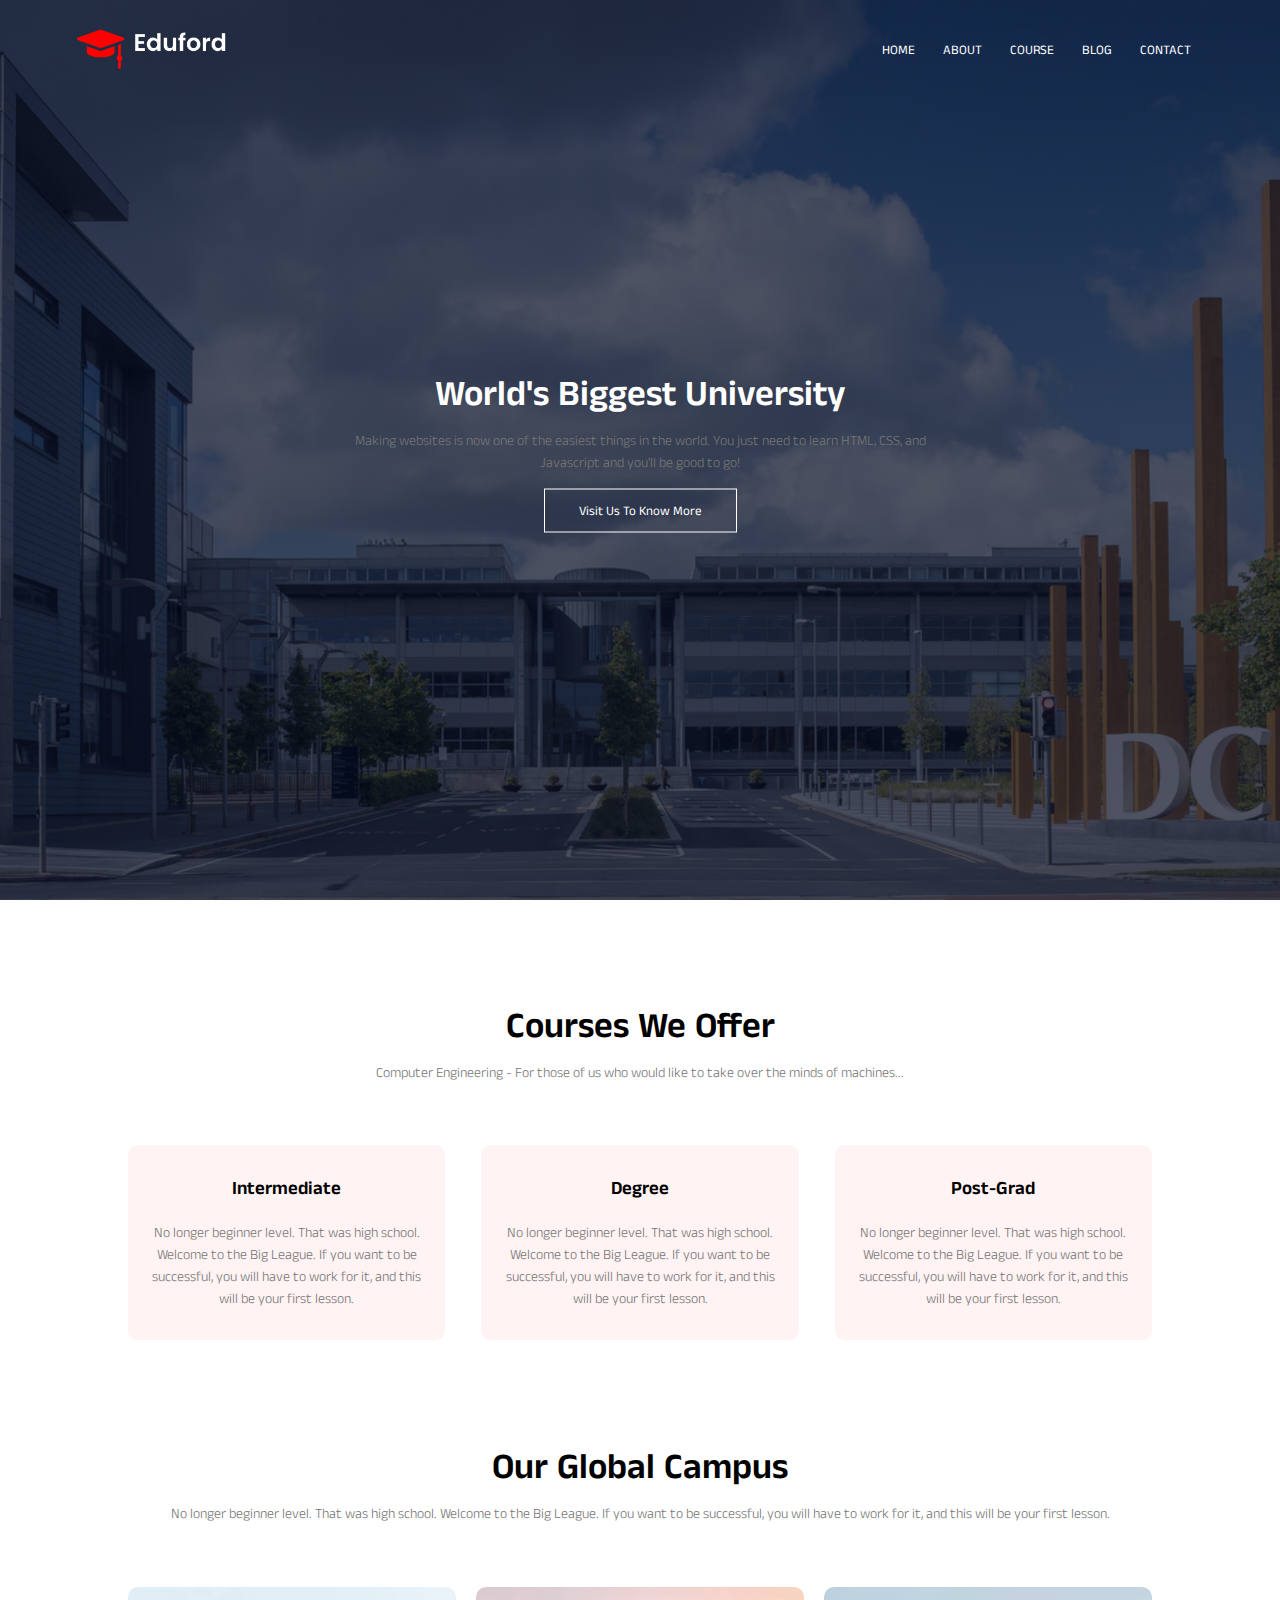
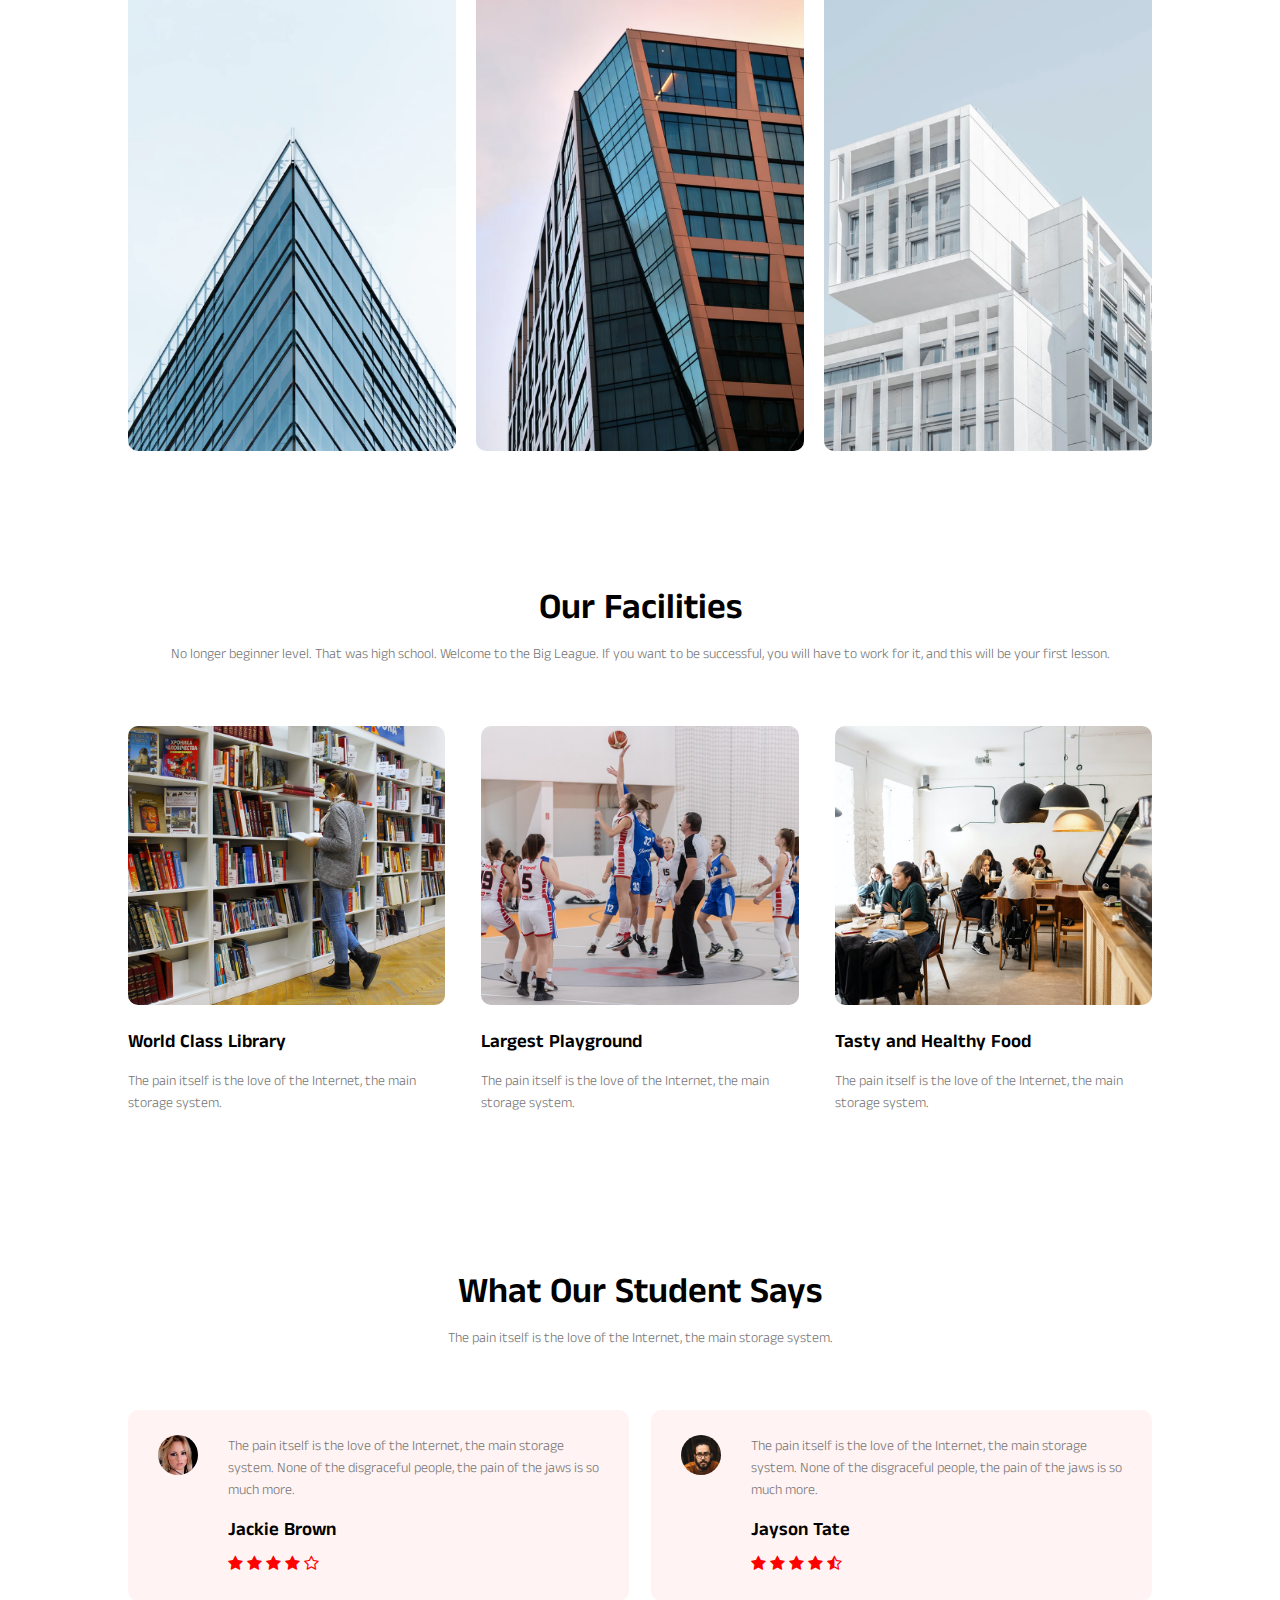
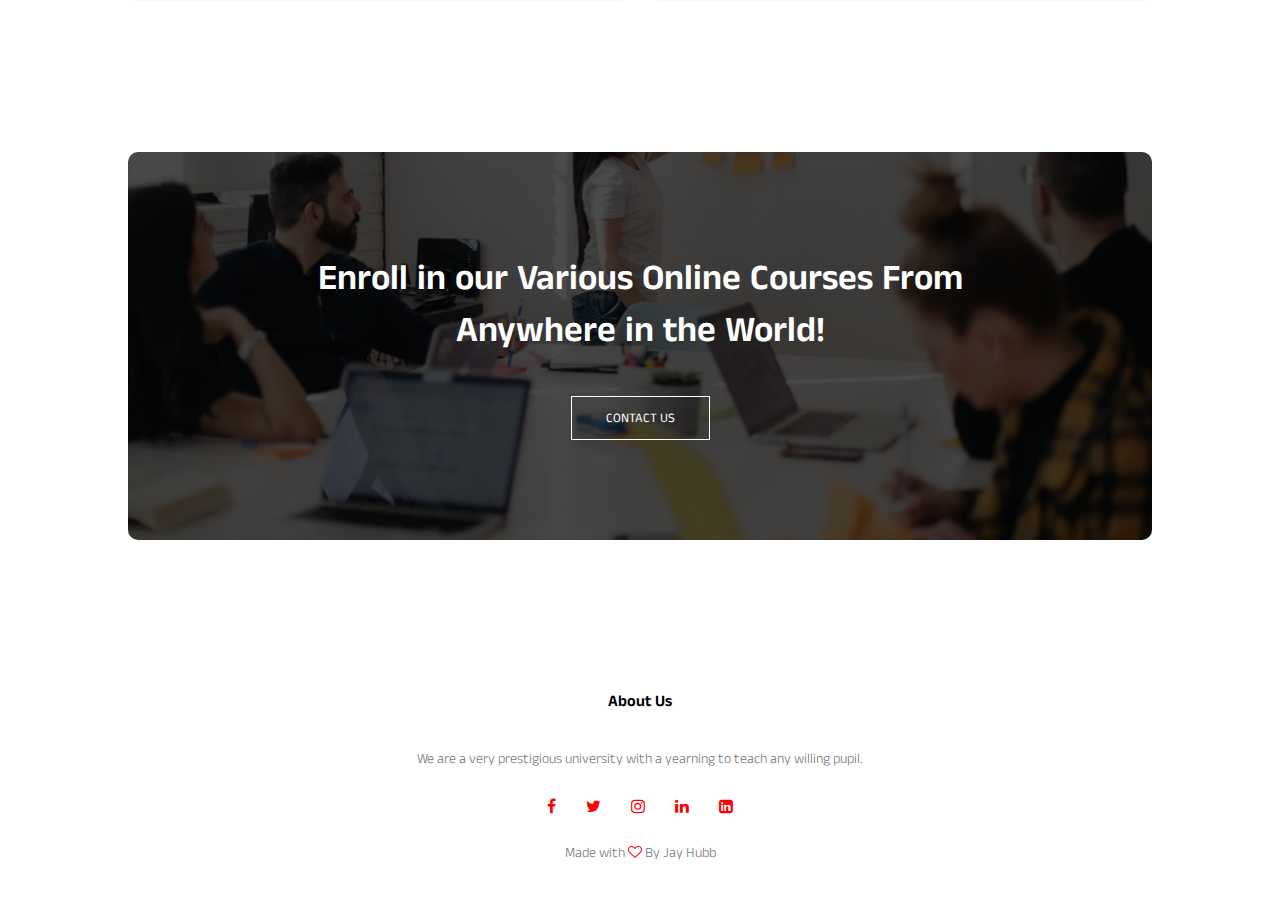
<file: Website Tutorial/index.html>
<!DOCTYPE html>
<html>
<head>
    <meta name="viewport" content="with=device-width, initial-scale=1.0">
    <title>University Website Design - Easy Tutorials</title>
    <link rel="stylesheet" href="style.css">
    <link rel="preconnect" href="https://fonts.gstatic.com" crossorigin>
<link href="https://fonts.googleapis.com/css2?family=Anek+Malayalam:wght@100;200;300;400;600;700&display=swap" rel="stylesheet">
<link rel="stylesheet" href="https://stackpath.bootstrapcdn.com/font-awesome/4.7.0/css/font-awesome.min.css">
</head>
<body>
    <section class="header">
        <nav>
          <a href="index.html"><img src="./eduford_img/logo.png"></a>  
          <div class="nav-links" id="navLinks">
            <i class="fa fa-times" onclick="hideMenu()"></i>
            <ul>
                <li><a href="index.html">HOME</a></li>
                <li><a href="about.html">ABOUT</a></li>
                <li><a href="course.html">COURSE</a></li>
                <li><a href="blog.html">BLOG</a></li>
                <li><a href="contact.html">CONTACT</a></li>
           </ul>
        </div>
        <i class="fa fa-bars" onclick="showMenu()"></i>
        </nav>
<div class="text-box">
    <h1>World's Biggest University</h1>
    <p>Making websites is now one of the easiest things in the world. You just need to learn HTML, CSS, and <br> Javascript and you'll be good to go!
    </p>
    <a href="" class="hero-btn">Visit Us To Know More</a>
</div>


</section>

<!------ Course ------>
<section class="course">
    <h1>Courses We Offer</h1>
    <p>Computer Engineering - For those of us who would like to take over the minds of machines...</p>

    <div class="row">
        <div class="course-col">
            <h3>Intermediate</h3>
            <p>No longer beginner level. That was high school. Welcome to the Big League. If you want to be successful, you will have to work for it, and this will be your first lesson.</p>
        </div>
        <div class="course-col">
            <h3>Degree</h3>
            <p>No longer beginner level. That was high school. Welcome to the Big League. If you want to be successful, you will have to work for it, and this will be your first lesson.</p>
        </div>
        <div class="course-col">
            <h3>Post-Grad</h3>
            <p>No longer beginner level. That was high school. Welcome to the Big League. If you want to be successful, you will have to work for it, and this will be your first lesson.</p>
        </div>
    </div>

</section>

<!------Campus------->

<section class="campus">
    <h1>Our Global Campus</h1>
    <p>No longer beginner level. That was high school. Welcome to the Big League. If you want to be successful, you will have to work for it, and this will be your first lesson.</p>

    <div class="row">
        <div class="campus-col">
            <img src="./eduford_img/london.png">
            <div class="layer">
                <h3>LONDON</h3>
            </div>
        </div>
        <div class="campus-col">
            <img src="./eduford_img/newyork.png">
            <div class="layer">
                <h3>NEW YORK</h3>
            </div>
        </div>
        <div class="campus-col">
            <img src="./eduford_img/washington.png">
            <div class="layer">
                <h3>WASHINGTON</h3>
            </div>
        </div>
    </div>
</section>

<!----------Facilities----------->

<section class="facilities">
    <h1>Our Facilities</h1>
    <p>No longer beginner level. That was high school. Welcome to the Big League. If you want to be successful, you will have to work for it, and this will be your first lesson.</p>

    <div class="row">
        <div class="facilities-col">
            <img src="./eduford_img/library.png">
            <h3>World Class Library</h3>
            <p>The pain itself is the love of the Internet, the main storage system.</p>
        </div>
        <div class="facilities-col">
            <img src="./eduford_img/basketball.png">
            <h3>Largest Playground</h3>
            <p>The pain itself is the love of the Internet, the main storage system.</p>
        </div>
        <div class="facilities-col">
            <img src="./eduford_img/cafeteria.png">
            <h3>Tasty and Healthy Food</h3>
            <p>The pain itself is the love of the Internet, the main storage system.</p>
        </div>
    </div>



</section>

<!--------Testimonials--------->
<section class="testimonials">
    <h1>What Our Student Says</h1>
    <p>The pain itself is the love of the Internet, the main storage system.</p>

    <div class="row">
        <div class="testimonial-col">
            <img src="./eduford_img/user1.jpg">
            <div>
                <p>The pain itself is the love of the Internet, the main storage system. None of the disgraceful people, the pain of the jaws is so much more.</p>
                <h3>Jackie Brown</h3>
                <i class="fa fa-star"></i>
                <i class="fa fa-star"></i>
                <i class="fa fa-star"></i>
                <i class="fa fa-star"></i>
                <i class="fa fa-star-o"></i>
            </div>
        </div>
        <div class="testimonial-col">
            <img src="./eduford_img/user2.jpg">
            <div>
                <p>The pain itself is the love of the Internet, the main storage system. None of the disgraceful people, the pain of the jaws is so much more.</p>
                <h3>Jayson Tate</h3>
                <i class="fa fa-star"></i>
                <i class="fa fa-star"></i>
                <i class="fa fa-star"></i>
                <i class="fa fa-star"></i>
                <i class="fa fa-star-half-o"></i>
            </div>
        </div>
    </div>

</section>


<!-------------Call To Action--------->

<section class="cta">
    <h1>Enroll in our Various Online Courses From<br>Anywhere in the World!</h1>
    <a href="" class="hero-btn">CONTACT US</a>
</section>

<!-------------Footer--------->

<section class="footer">
    <h4>About Us</h4>
    <p> We are a very prestigious university with a yearning to teach any willing pupil.</p>
    <div class="icons">
        <i class="fa fa-facebook"></i>
        <i class="fa fa-twitter"></i>
        <i class="fa fa-instagram"></i>
        <i class="fa fa-linkedin"></i>
        <i class="fa fa-linkedin-square"></i>
    </div>
    <p>Made with <i class="fa fa-heart-o"></i> By Jay Hubb </p>
</section>










<!--------JavaScript for Toggle Menu------->
<script>
var navLinks = document.getElementById("navLinks");
    function showMenu(){
        navLinks.style.right = "0";
    }
    function hideMenu(){
        navLinks.style.right = "-200px";
    }
</script>
</body>
</html>
</file>
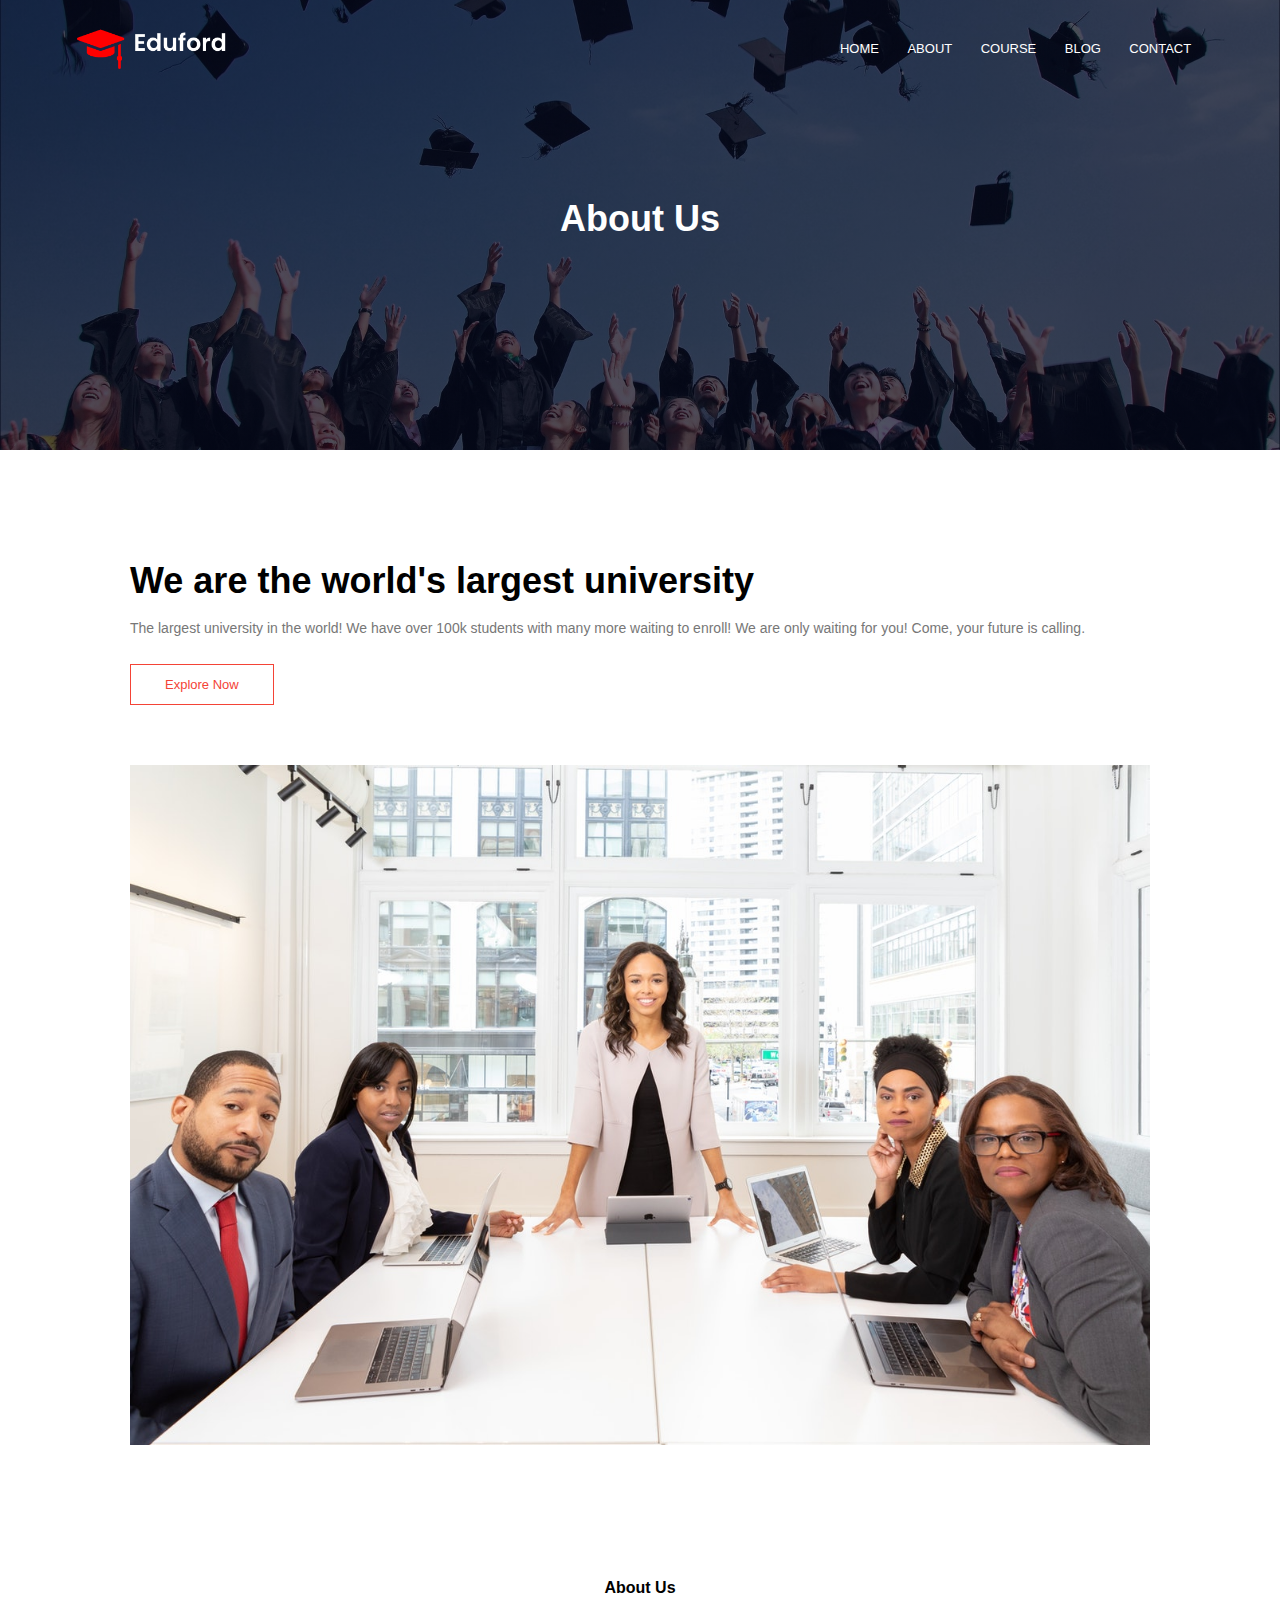
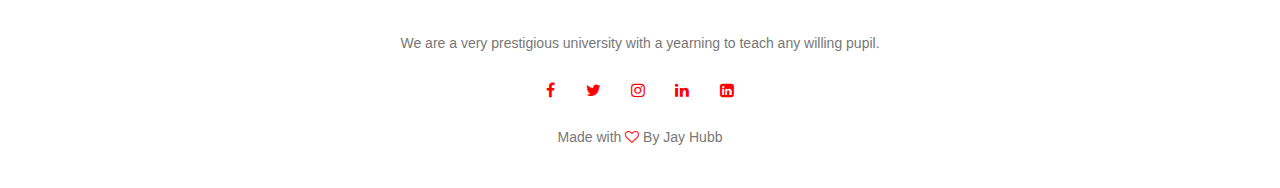
<file: Website Tutorial/about.html>
<!DOCTYPE html>
<html>
<head>
    <meta name="viewport" content="with=device-width, initial-scale=1.0">
    <title>University Website Design - Easy Tutorials</title>
    <link rel="stylesheet" href="style.css">
    <link rel="preconnect" href="https://fonts.googleapis.com">
<link rel="preconnect" href="https://fonts.gstatic.com" crossorigin>
<link href="https://fonts.googleapis.com/css2?family=Poppins:wght@100;200;300;400;600;700&family=Titillium+Web:wght@300;400;600;700&display=swap" rel="stylesheet">
<link rel="stylesheet" href="https://stackpath.bootstrapcdn.com/font-awesome/4.7.0/css/font-awesome.min.css">
</head>
<body>
    <section class="sub-header">
        <nav>
          <a href="index.html"><img src="./eduford_img/logo.png"></a>  
          <div class="nav-links" id="navLinks">
            <i class="fa fa-times" onclick="hideMenu()"></i>
            <ul>
                <li><a href="index.html">HOME</a></li>
                <li><a href="about.html">ABOUT</a></li>
                <li><a href="course.html">COURSE</a></li>
                <li><a href="blog.html">BLOG</a></li>
                <li><a href="contact.html">CONTACT</a></li>
           </ul>
        </div>
        <i class="fa fa-bars" onclick="showMenu()"></i>
        </nav>
        <h1>About Us</h1>
</section >

<!---------------About Us Content--------------->
<section class="about-us">
    <div class="about-col">
        <h1>We are the world's largest university</h1>
        <p>The largest university in the world! We have over 100k students with many more waiting to enroll! We are only waiting for you! Come, your future is calling.</p>
        <a href="" class="hero-btn red-btn">Explore Now</a>
    </div>
    <div class="about-col">
        <img src="./eduford_img/about.jpg">
    </div>


</section>



<!-------------Footer-------------->

<section class="footer">
    <h4>About Us</h4>
    <p> We are a very prestigious university with a yearning to teach any willing pupil.</p>
    <div class="icons">
        <i class="fa fa-facebook"></i>
        <i class="fa fa-twitter"></i>
        <i class="fa fa-instagram"></i>
        <i class="fa fa-linkedin"></i>
        <i class="fa fa-linkedin-square"></i>
    </div>
    <p>Made with <i class="fa fa-heart-o"></i> By Jay Hubb </p>
</section>










<!--------JavaScript for Toggle Menu------->
<script>
var navLinks = document.getElementById("navLinks");
    function showMenu(){
        navLinks.style.right = "0";
    }
    function hideMenu(){
        navLinks.style.right = "-200px";
    }
</script>
</body>
</html>
</file>
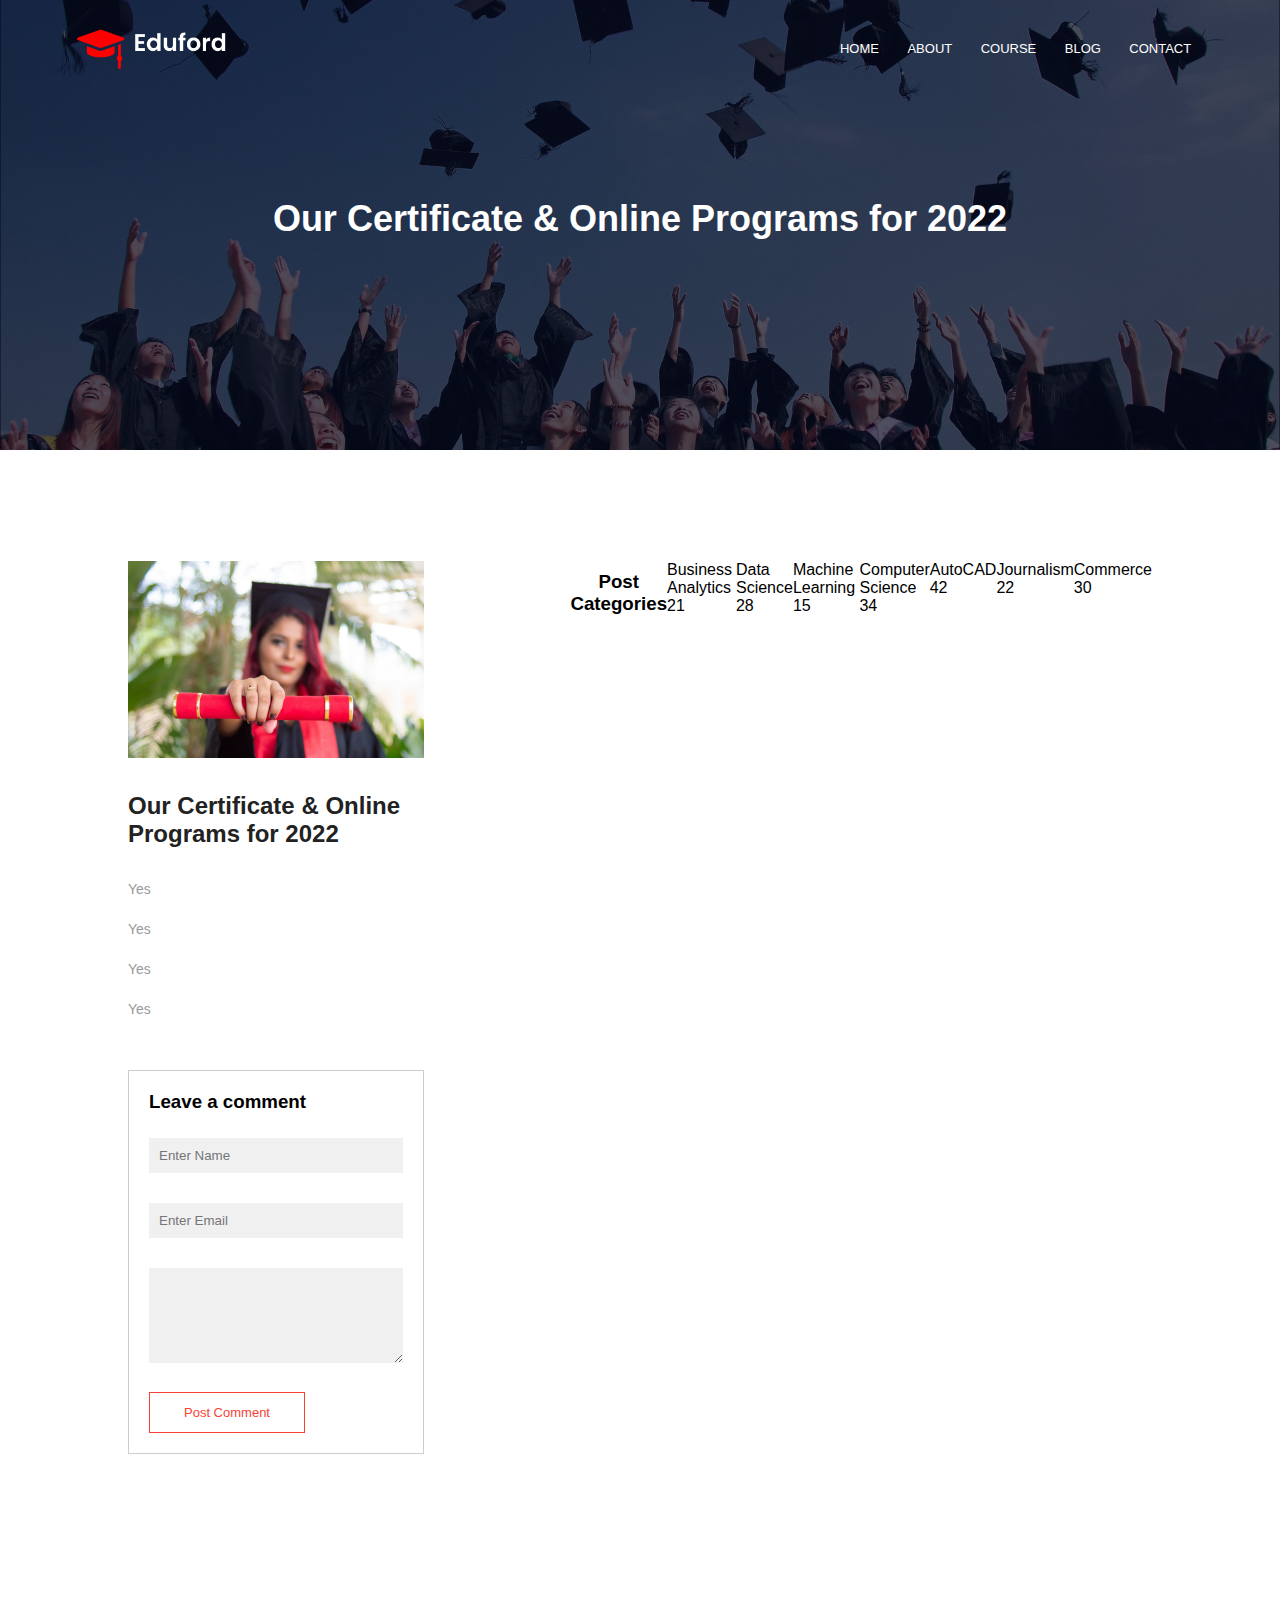
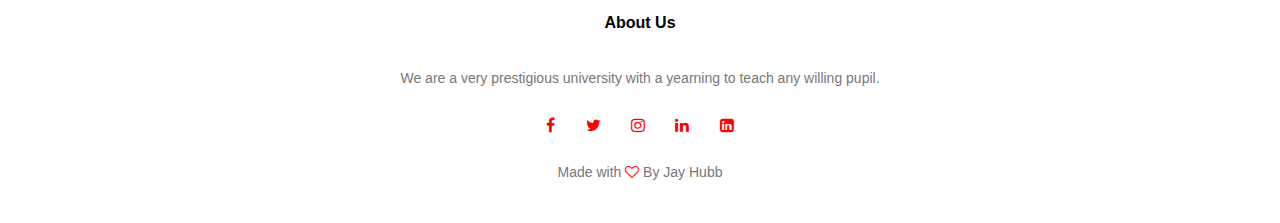
<file: Website Tutorial/blog.html>
<!DOCTYPE html>
<html>
<head>
    <meta name="viewport" content="with=device-width, initial-scale=1.0">
    <title>University Website Design - Easy Tutorials</title>
    <link rel="stylesheet" href="style.css">
    <link rel="preconnect" href="https://fonts.googleapis.com">
<link rel="preconnect" href="https://fonts.gstatic.com" crossorigin>
<link href="https://fonts.googleapis.com/css2?family=Poppins:wght@100;200;300;400;600;700&family=Titillium+Web:wght@300;400;600;700&display=swap" rel="stylesheet">
<link rel="stylesheet" href="https://stackpath.bootstrapcdn.com/font-awesome/4.7.0/css/font-awesome.min.css">
</head>
<body>
    <section class="sub-header">
        <nav>
          <a href="index.html"><img src="./eduford_img/logo.png"></a>  
          <div class="nav-links" id="navLinks">
            <i class="fa fa-times" onclick="hideMenu()"></i>
            <ul>
                <li><a href="index.html">HOME</a></li>
                <li><a href="about.html">ABOUT</a></li>
                <li><a href="course.html">COURSE</a></li>
                <li><a href="blog.html">BLOG</a></li>
                <li><a href="contact.html">CONTACT</a></li>
           </ul>
        </div>
        <i class="fa fa-bars" onclick="showMenu()"></i>
        </nav>
        <h1>Our Certificate & Online Programs for 2022</h1>
</section>

<!---------------Blog Page Content------------>
<section class="blog-content">
    <div class="row">
        <div class="blog-left">
            <img src="./eduford_img/certificate.jpg">
            <h2>Our Certificate & Online Programs for 2022</h2>
            <p>Yes</p>
            <br>
            <p>Yes</p>
            <br>
            <p>Yes</p>
            <br>
            <p>Yes</p>

            <div class="comment-box">
                
                <h3>Leave a comment</h3>

                <form class="comment-form">
                    <input type="text" placeholder="Enter Name">
                    <input type="email" placeholder="Enter Email">
                    <textarea rows="5" placeholder="Your Comment">
                    </textarea>
                    <button type="submit" class="hero-btn red-btn">Post Comment</button>
                </form>
            </div>

            





        </div>
        <div class="blog-right"></div>
        <h3>Post Categories</h3>
        <div>
            <span>Business Analytics</span>
            <span>21</span>
        </div>
        <div>
            <span>Data Science</span>
            <span>28</span>
        </div>
        <div>
            <span>Machine Learning</span>
            <span>15</span>
        </div>
        <div>
            <span>Computer Science</span>
            <span>34</span>
        </div>
        <div>
            <span>AutoCAD</span>
            <span>42</span>
        </div>
        <div>
            <span>Journalism</span>
            <span>22</span>
        </div>
        <div>
            <span>Commerce</span>
            <span>30</span>
        </div>
    </div>

</section>

<!---------------Course--------------->


<!------------Facilities--------------->





<!-------------Footer-------------->

<section class="footer">
    <h4>About Us</h4>
    <p> We are a very prestigious university with a yearning to teach any willing pupil.</p>
    <div class="icons">
        <i class="fa fa-facebook"></i>
        <i class="fa fa-twitter"></i>
        <i class="fa fa-instagram"></i>
        <i class="fa fa-linkedin"></i>
        <i class="fa fa-linkedin-square"></i>
    </div>
    <p>Made with <i class="fa fa-heart-o"></i> By Jay Hubb </p>
</section>










<!--------JavaScript for Toggle Menu------->
<script>
var navLinks = document.getElementById("navLinks");
    function showMenu(){
        navLinks.style.right = "0";
    }
    function hideMenu(){
        navLinks.style.right = "-200px";
    }
</script>
</body>
</html>
</file>
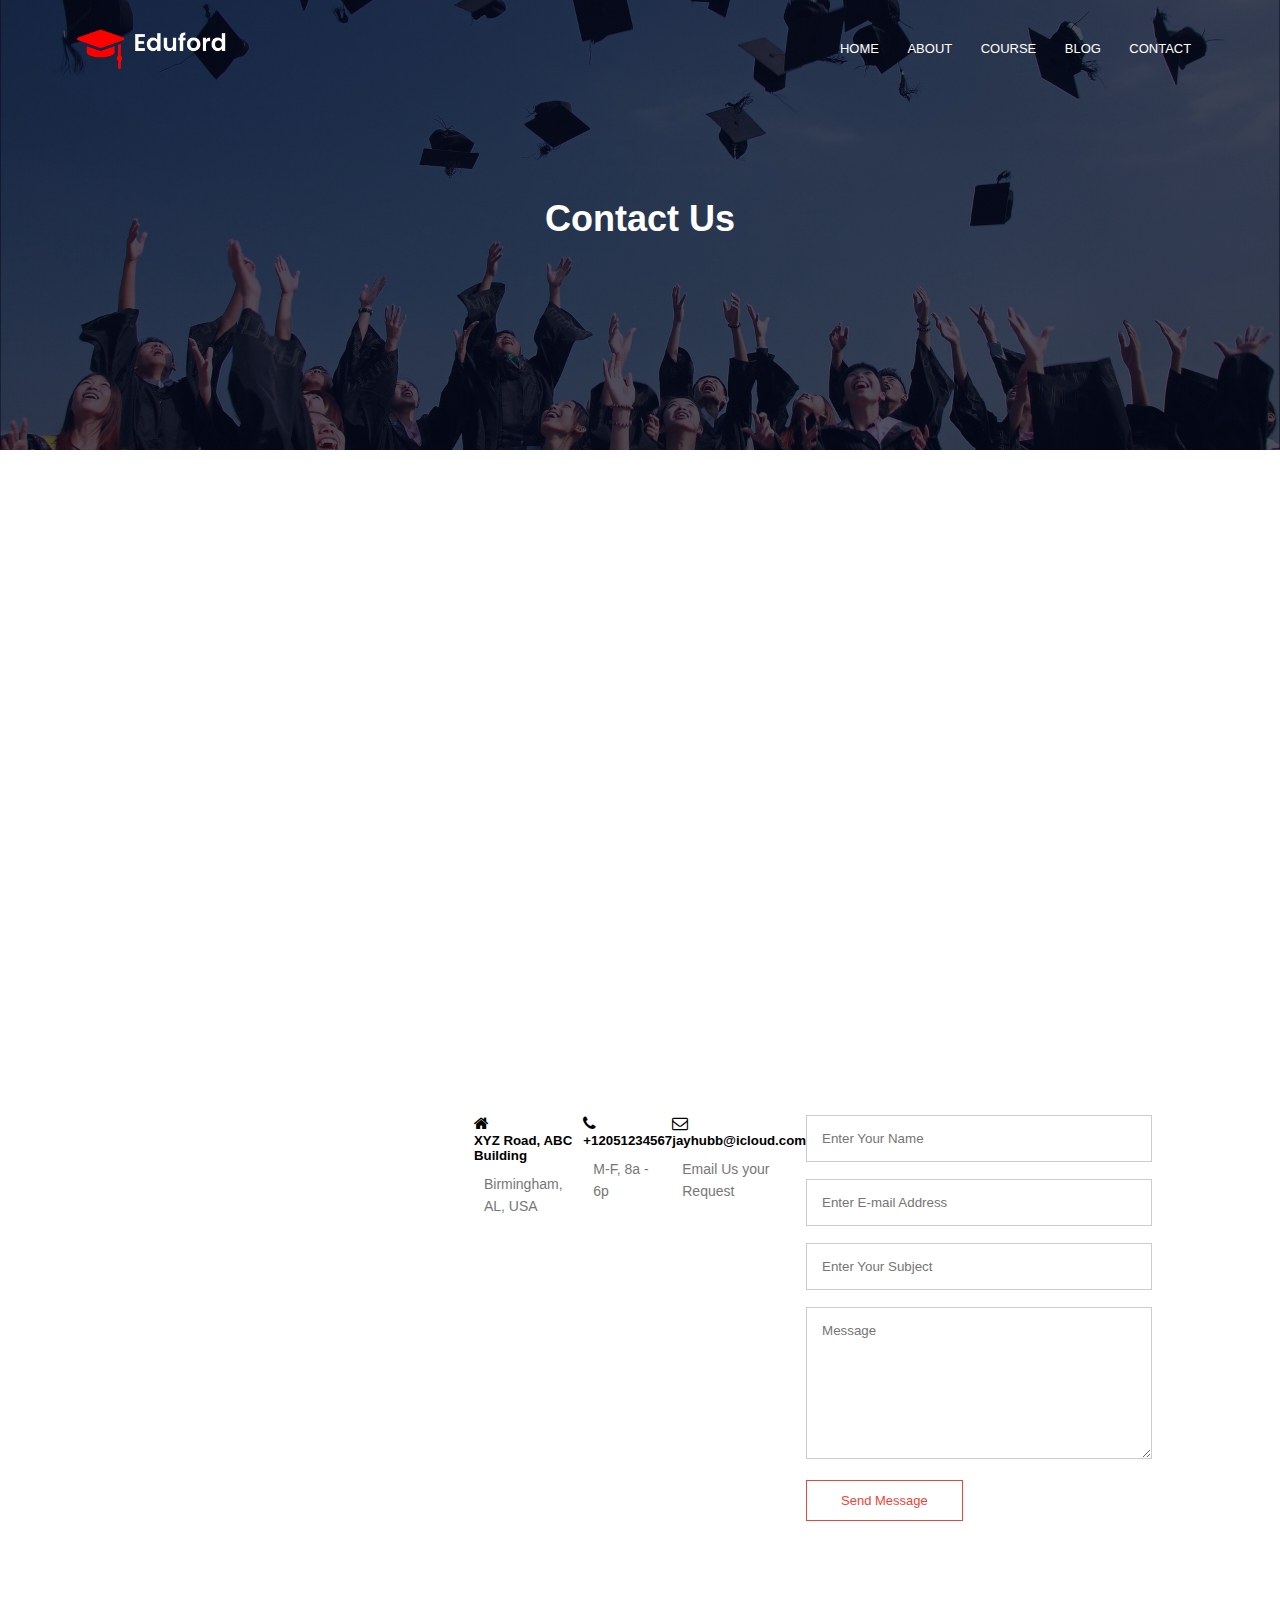
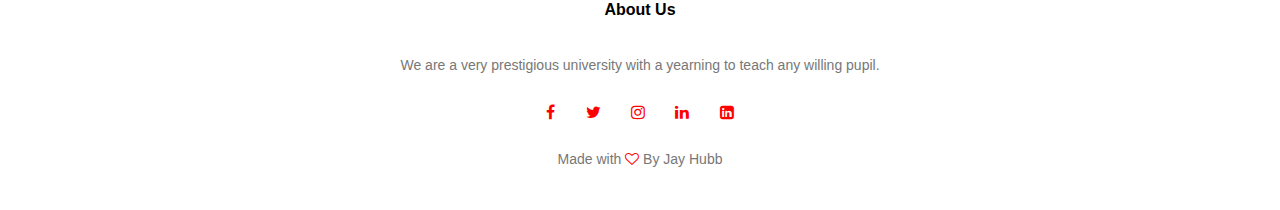
<file: Website Tutorial/contact.html>
<!DOCTYPE html>
<html>
<head>
    <meta name="viewport" content="with=device-width, initial-scale=1.0">
    <title>University Website Design - Easy Tutorials</title>
    <link rel="stylesheet" href="style.css">
    <link rel="preconnect" href="https://fonts.googleapis.com">
<link rel="preconnect" href="https://fonts.gstatic.com" crossorigin>
<link href="https://fonts.googleapis.com/css2?family=Poppins:wght@100;200;300;400;600;700&family=Titillium+Web:wght@300;400;600;700&display=swap" rel="stylesheet">
<link rel="stylesheet" href="https://stackpath.bootstrapcdn.com/font-awesome/4.7.0/css/font-awesome.min.css">
</head>
<body>
    <section class="sub-header">
        <nav>
          <a href="index.html"><img src="./eduford_img/logo.png"></a>  
          <div class="nav-links" id="navLinks">
            <i class="fa fa-times" onclick="hideMenu()"></i>
             <ul>
                  <li><a href="index.html">HOME</a></li>
                  <li><a href="about.html">ABOUT</a></li>
                  <li><a href="course.html">COURSE</a></li>
                  <li><a href="blog.html">BLOG</a></li>
                  <li><a href="contact.html">CONTACT</a></li>
             </ul>
        </div>
        <i class="fa fa-bars" onclick="showMenu()"></i>
        </nav>
        <h1>Contact Us</h1>
</section>

<!---------------Contact Us Content--------------->
<section class="location">

    <iframe src="https://www.google.com/maps/embed?pb=!1m18!1m12!1m3!1d3338.0026112862297!2d-87.541330484495!3d33.21402776888041!2m3!1f0!2f0!3f0!3m2!1i1024!2i768!4f13.1!3m3!1m2!1s0x888602998cde20bb%3A0xdf0e29abdbae0912!2sThe%20University%20of%20Alabama!5e0!3m2!1sen!2sus!4v1659407456356!5m2!1sen!2sus" width="600" height="450" style="border:0;" allowfullscreen="" loading="lazy" referrerpolicy="no-referrer-when-downgrade"></iframe>

</section>

<section class="contact-us">

    <div class="row">
        <div class="contact-col"></div>
            <div>
                <i class="fa fa-home"></i>
                <span>
                    <h5>XYZ Road, ABC Building</h5>
                    <p>Birmingham, AL, USA</p>
                </span>
            </div>
            <div>
                <i class="fa fa-phone"></i>
                <span>
                    <h5>+12051234567</h5>
                    <p>M-F, 8a - 6p</p>
                </span>
            </div>
            <div>
                <i class="fa fa-envelope-o"></i>
                <span>
                    <h5>jayhubb@icloud.com</h5>
                    <p>Email Us your Request</p>
                </span>
            </div>
<div class="contact-col">
    <form action="form-handler.php" method="post">
        <input type="text" name= "name" placeholder="Enter Your Name" required>
        <input type="email" name= "email" placeholder="Enter E-mail Address" required>
        <input type="text" name= "Subject" placeholder="Enter Your Subject" required>
        <textarea rows="8" name= "Message" placeholder="Message" required></textarea>
        <button type="submit" class="hero-btn red-btn">Send Message</button> 
    </form>
    <form action="form-handler.php" method="post">

    </form>

</div>
    </div>
    

</section>


<!-------------Footer-------------->

<section class="footer">
    <h4>About Us</h4>
    <p> We are a very prestigious university with a yearning to teach any willing pupil.</p>
    <div class="icons">
        <i class="fa fa-facebook"></i>
        <i class="fa fa-twitter"></i>
        <i class="fa fa-instagram"></i>
        <i class="fa fa-linkedin"></i>
        <i class="fa fa-linkedin-square"></i>
    </div>
    <p>Made with <i class="fa fa-heart-o"></i> By Jay Hubb </p>
</section>










<!--------JavaScript for Toggle Menu------->
<script>
var navLinks = document.getElementById("navLinks");
    function showMenu(){
        navLinks.style.right = "0";
    }
    function hideMenu(){
        navLinks.style.right = "-200px";
    }
</script>
</body>
</html>
</file>
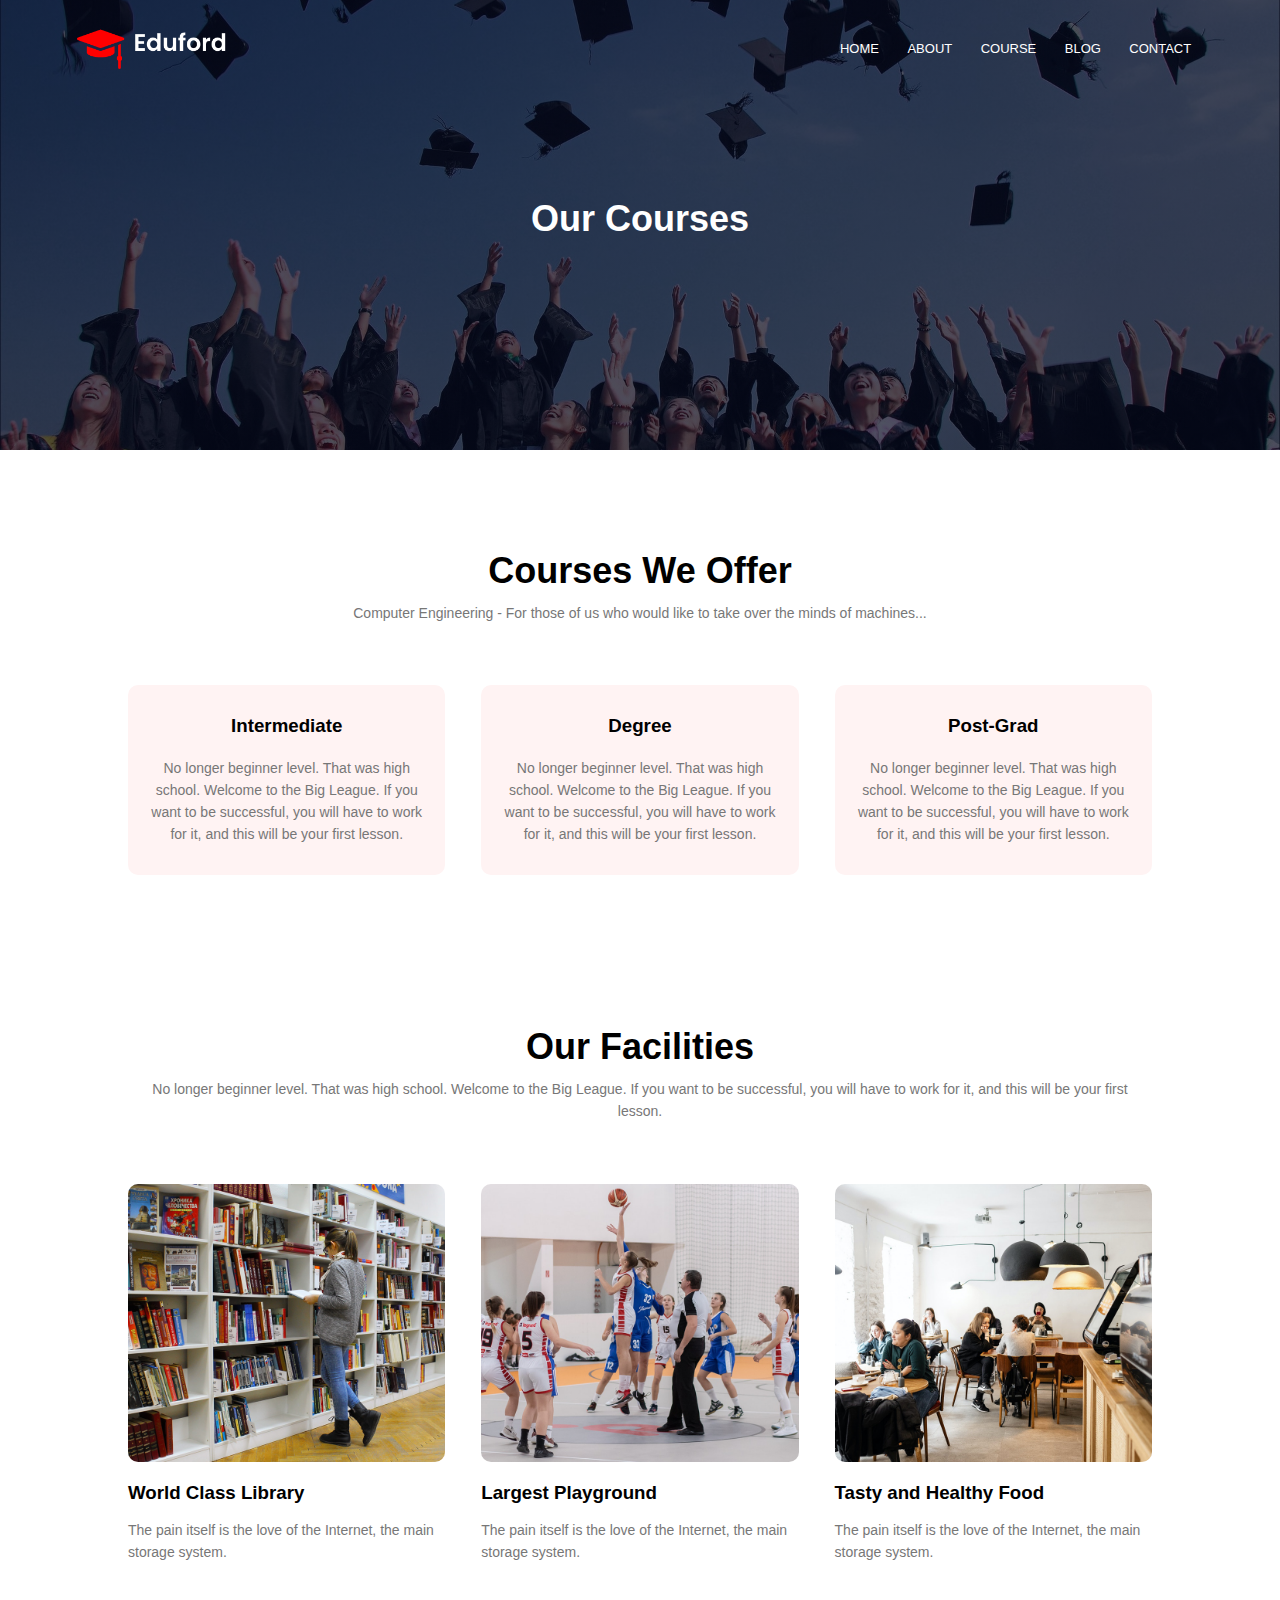
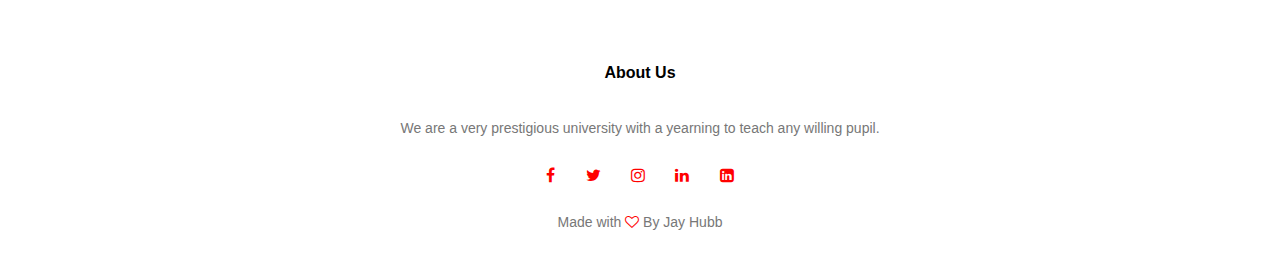
<file: Website Tutorial/course.html>
<!DOCTYPE html>
<html>
<head>
    <meta name="viewport" content="with=device-width, initial-scale=1.0">
    <title>University Website Design - Easy Tutorials</title>
    <link rel="stylesheet" href="style.css">
    <link rel="preconnect" href="https://fonts.googleapis.com">
<link rel="preconnect" href="https://fonts.gstatic.com" crossorigin>
<link href="https://fonts.googleapis.com/css2?family=Poppins:wght@100;200;300;400;600;700&family=Titillium+Web:wght@300;400;600;700&display=swap" rel="stylesheet">
<link rel="stylesheet" href="https://stackpath.bootstrapcdn.com/font-awesome/4.7.0/css/font-awesome.min.css">
</head>
<body>
    <section class="sub-header">
        <nav>
          <a href="index.html"><img src="./eduford_img/logo.png"></a>  
          <div class="nav-links" id="navLinks">
            <i class="fa fa-times" onclick="hideMenu()"></i>
            <ul>
                <li><a href="index.html">HOME</a></li>
                <li><a href="about.html">ABOUT</a></li>
                <li><a href="course.html">COURSE</a></li>
                <li><a href="blog.html">BLOG</a></li>
                <li><a href="contact.html">CONTACT</a></li>
           </ul>
        </div>
        <i class="fa fa-bars" onclick="showMenu()"></i>
        </nav>
        <h1>Our Courses</h1>
</section>

<!---------------Course--------------->
<section class="course">
    <h1>Courses We Offer</h1>
    <p>Computer Engineering - For those of us who would like to take over the minds of machines...</p>

    <div class="row">
        <div class="course-col">
            <h3>Intermediate</h3>
            <p>No longer beginner level. That was high school. Welcome to the Big League. If you want to be successful, you will have to work for it, and this will be your first lesson.</p>
        </div>
        <div class="course-col">
            <h3>Degree</h3>
            <p>No longer beginner level. That was high school. Welcome to the Big League. If you want to be successful, you will have to work for it, and this will be your first lesson.</p>
        </div>
        <div class="course-col">
            <h3>Post-Grad</h3>
            <p>No longer beginner level. That was high school. Welcome to the Big League. If you want to be successful, you will have to work for it, and this will be your first lesson.</p>
        </div>
    </div>

</section>

<!------------Facilities--------------->
<section class="facilities">
    <h1>Our Facilities</h1>
    <p>No longer beginner level. That was high school. Welcome to the Big League. If you want to be successful, you will have to work for it, and this will be your first lesson.</p>

    <div class="row">
        <div class="facilities-col">
            <img src="./eduford_img/library.png">
            <h3>World Class Library</h3>
            <p>The pain itself is the love of the Internet, the main storage system.</p>
        </div>
        <div class="facilities-col">
            <img src="./eduford_img/basketball.png">
            <h3>Largest Playground</h3>
            <p>The pain itself is the love of the Internet, the main storage system.</p>
        </div>
        <div class="facilities-col">
            <img src="./eduford_img/cafeteria.png">
            <h3>Tasty and Healthy Food</h3>
            <p>The pain itself is the love of the Internet, the main storage system.</p>
        </div>
    </div>



</section>




<!-------------Footer-------------->

<section class="footer">
    <h4>About Us</h4>
    <p> We are a very prestigious university with a yearning to teach any willing pupil.</p>
    <div class="icons">
        <i class="fa fa-facebook"></i>
        <i class="fa fa-twitter"></i>
        <i class="fa fa-instagram"></i>
        <i class="fa fa-linkedin"></i>
        <i class="fa fa-linkedin-square"></i>
    </div>
    <p>Made with <i class="fa fa-heart-o"></i> By Jay Hubb </p>
</section>










<!--------JavaScript for Toggle Menu------->
<script>
var navLinks = document.getElementById("navLinks");
    function showMenu(){
        navLinks.style.right = "0";
    }
    function hideMenu(){
        navLinks.style.right = "-200px";
    }
</script>
</body>
</html>
</file>
<file: Website Tutorial/style.css>
*{
    margin: 0;
    padding: 0;
    font-family: 'Anek Malayalam', sans-serif;
}
.header{
   min-height: 100vh;
   width: 100%;
   background-image: linear-gradient(rgba(4,9,30,0.7), rgba(4,9,30,0.7)),url('./eduford_img/banner.png');
   background-position: center;
   background-size: cover; 
   position: relative;
}
nav{
    display: flex;
    padding: 2% 6%;
    justify-content: space-between;
    align-items: center;
}
nav img{
    width: 150px;
}
.nav-links{
    flex: 1;
    text-align: right;

}
.nav-links ul li{
    list-style: none;
    display: inline-block;
    padding: 8px 12px;
    position: relative;
}
.nav-links ul li a{
    color: white;
    text-decoration: none;
    font-size: 13px;
}
.nav-links ul li::after{
    content: '';
    width: 0;
    height: 2px;
    background: #f44336;
    display: block;
    margin: auto;
    transition: 0.5s;
}
.nav-links ul li:hover::after{
    width: 100%;
}
.text-box{
    width: 90%;
    color: white;
    position: absolute;
    top: 50%;
    left: 50%;
    transform: translate(-50%,-50%);
    text-align: center;
}
.text-box{
    font-size: 30px;
}
.text-boxp{
    margin: 10px 0 40px;
    font-size: 14px;
    color: white;
}
.hero-btn{
    display: inline-block;
    text-decoration: none;
    color: white;
    border: 1px solid white;
    padding: 12px 34px;
    font-size: 13px;
    background: transparent;
    position: relative;
    cursor: pointer;
}
.hero-btn:hover{
    border: 1px solid red;
    background: red;
    transition: 0.5s;
}

nav .fa{
    display: none;
}

@media(max-width: 700px){
    .text-box h1{
        font-size: 20px;
    }
    .nav-links ul li{
        display: block;
    }
    .nav-links{
        position: fixed;
        background: red;
        height: 100vh;
        width: 200px;
        top: 0;
        right: -200px;
        text-align: left;
        z-index: 2;
        transition: 0.5s;
    }
    nav .fa{
        display: block;
        color: white;
        margin: 10px;
        font-size: 22px;
        cursor: pointer;
    }
    .nav-links ul{
        padding: 30px;
    }
}

/*-------- Course --------*/
.course{
    width: 80%;
    margin: auto;
    text-align: center;
    padding-top: 100px;
}
h1{
    font-size: 36px;
    font-weight: 600;
}

p{
    color: #777;
    font-size: 14px;
    font-weight: 300;
    line-height: 22px;
    padding: 10px;
}

.row{
    margin-top: 5%;
    display: flex;
    justify-content: space-between;
}
.course-col{
    flex-basis: 31%;
    background: #fff3f3;
    border-radius: 10px;
    margin-bottom: 5%;
    padding: 20px 12px;
    box-sizing: border-box;
    transition: 0.5s;
}
h3{
    text-align: center;
    font-weight: 600;
    margin: 10px 0;
}
.course-col:hover{
    box-shadow: 0 0 20px 0px rgba(0,0,0,0.2)
}
@media(max-width: 700px){
    .row{
        flex-direction: column;
    }
}

/*---------Campus----------*/

.campus{
    width: 80%;
    margin: auto;
    text-align: center;
    padding-top: 50px;
}
.campus-col{
    flex-basis: 32%;
    border-radius: 10px;
    margin-bottom: 30px;
    position: relative;
    overflow: hidden;

}

.campus-col img{
    width: 100%;
    display: block;
}
.layer{
    background: transparent;
    height: 100%;
    width: 100%;
    position: absolute;
    top: 0;
    left: 0;
    transition: 0.5s;
}
.layer:hover{
    background: rgba(226, 0, 0, 0.7);
}
.layer h3{
    width: 100%;
    font-weight: 500;
    color: white;
    font-size: 26px;
    bottom: 0;
    left: 50%;
    transform: translateX(-50%);
    position: absolute;
    opacity: 0;
    transition: 0.5s;
}
.layer:hover h3{
    bottom: 49%;
    opacity: 1;
}


/*--------Facilities--------*/
.facilities{
    width: 80%;
    margin: auto;
    text-align: center;
    padding-top: 100px;
}

.facilities-col{
    flex-basis: 31%;
    border-radius: 10px;
    margin-bottom: 5%;
    text-align: left;
}
.facilities-col img{
    width: 100%;
    border-radius: 10px;
}
.facilities-col p{
    padding: 0;
}
.facilities-col h3{
    margin-top: 16px;
    margin-bottom: 15px;
    text-align: left;
}

/*---------Testimonials---------*/

.testimonials{
    width: 80%;
    margin: auto;
    padding-top: 100px;
    text-align: center;

}
.testimonial-col{
    flex-basis: 44%;
    border-radius: 10px;
    margin-bottom: 5%;
    text-align: left;
    background: #fff3f3;
    padding: 25px;
    cursor: pointer;
    display: flex;
}
.testimonial-col img{
    height: 40px;
    margin-left: 5px;
    margin-right: 30px;
    border-radius: 50%;
}
.testimonial-col p{
    padding: 0;
}
.testimonial-col h3{
    margin-top: 15px;
    text-align: left;
}
.testimonial-col .fa{
    color: red;
}
@media(max-width: 700px){
    .testimonial-col img{
        margin-left: 0px;
        margin-right: 15px;
    }
}

/*-------------Call to Action-----------------*/
.cta{
    margin: 100px auto;
    width: 80%;
    background-image: linear-gradient(rgba(0,0,0,0.7),rgba(0,0,0,0.7)),url(./eduford_img/banner2.jpg);
    background-position: center;
    background-size: cover;
    border-radius: 10px;
    text-align: center;
    padding: 100px 0;
}
.cta h1{
    color: white;
    margin-bottom: 40px;
    padding: 0;
}
@media(max-width: 700px){
    .cta h1{
        font-size: 24px;
    }
}

/*------------Footer-------------*/

.footer{
    width: 100%;
    text-align: center;
    padding: 30px 0;
}

.footer h4{
    margin-bottom: 25px;
    margin-top: 20px;
    font-weight: 600;
}
.icons .fa{
    color: red;
    margin: 0 13px;
    cursor: pointer;
    padding: 18px 0;
}
.fa-heart-o{
    color: red;
}

/*---------------About Us Page------------------*/

.sub-header{
    height: 50vh;
    width: 100%;
    background-image: linear-gradient(rgba(4, 9, 30, 0.7),rgba(4, 9, 30, 0.7)),url(./eduford_img/background.jpg);
    background-position: center;
    background-size: cover;
    text-align: center;
    color: white;
}
.sub-header h1{
    margin-top: 100px;
}

.about-us{
    width: 80%;
    margin: auto;
    padding-top: 80px;
    padding-bottom: 50px;

}

.about-col{
    flex-basis: 48%;
    padding: 30px 2px;

}

.about-col img{
    width: 100%;

}
.about-col h1{
    padding-top: 0;
}
.about-col p{
    padding: 15px 0 25px;
}

.red-btn{
    border: 1px solid #f44336;
    background: transparent;
    color:#f44336;
}

.red-btn:hover{
    color: white;

}
/*---------------Blog Content------------------*/
.blog-content{
    width: 80%;
    margin: auto;
    padding: 60px 0;
}

.blog-left{
    flex-basis: 65%;
}
.blog-left img{
    width: 100%;
}
.blog-left h2{
    color: #222;
    font-weight: 600;
    margin: 30px 0;
}
.blog-left p{
    color: #999;
    padding: 0;
}
.blog-right {
    flex-basis: 32%;
}
.blog-right h3{
    background: #f44336;
    color: #fff;
    padding: 7px 0;
    font-size: 16px;
    margin-bottom: 20px;
}
.blog-right div{
    display: flex;
    align-items: center;
    justify-content: space-between;
    color: #555;
    padding: 8px;
    box-sizing: border-box;
}
.comment-box{
    border: 1px solid #ccc;
    margin: 50px 0;
    padding: 10px 20px;
}
.comment-box h3{
    text-align: left;
}
.comment-form input, .comment-form textarea{
    width: 100%;
    padding: 10px;
    margin: 15px 0;
    box-sizing: border-box;
    border: none;
    outline: none;
    background: #f0f0f0;
}
.comment-form button{
    margin: 10px 0;
}

@media(max-width: 700px){
    .sub-header h1{
        font-size: 24px;
    }
}
/*------------------Contact Us Page-----------------------*/

.location{
    width: 80%;
    margin: auto;
    padding: 80px 0;
}
.location iframe{
    width: 100%;
    
}
.contact-us{
    width: 80%;
    margin: auto;
}
.contact-col{
    flex-basis: 48%;
    margin-bottom: 30px;
}
.contact-col div{
    display: flex;
    align-items: center;
    margin-bottom: 40px;
}
.contact-col div .fa{
    font-size: 28px;
    color: #f44336;
    margin: 10px;
    margin-right: 30px;
}
.contact-col div p{
    padding: 0;
}
.contact-col div h5{
    font-size: 20px;
    margin-bottom: 5px;
    color: #555;
    font-weight: 400;
}
.contact-col input, .contact-col textarea{
    width: 100%;
    padding: 15px;
    margin-bottom: 17px;
    outline: none;
    border: 1px solid #ccc;
    box-sizing: border-box;
}
</file>
